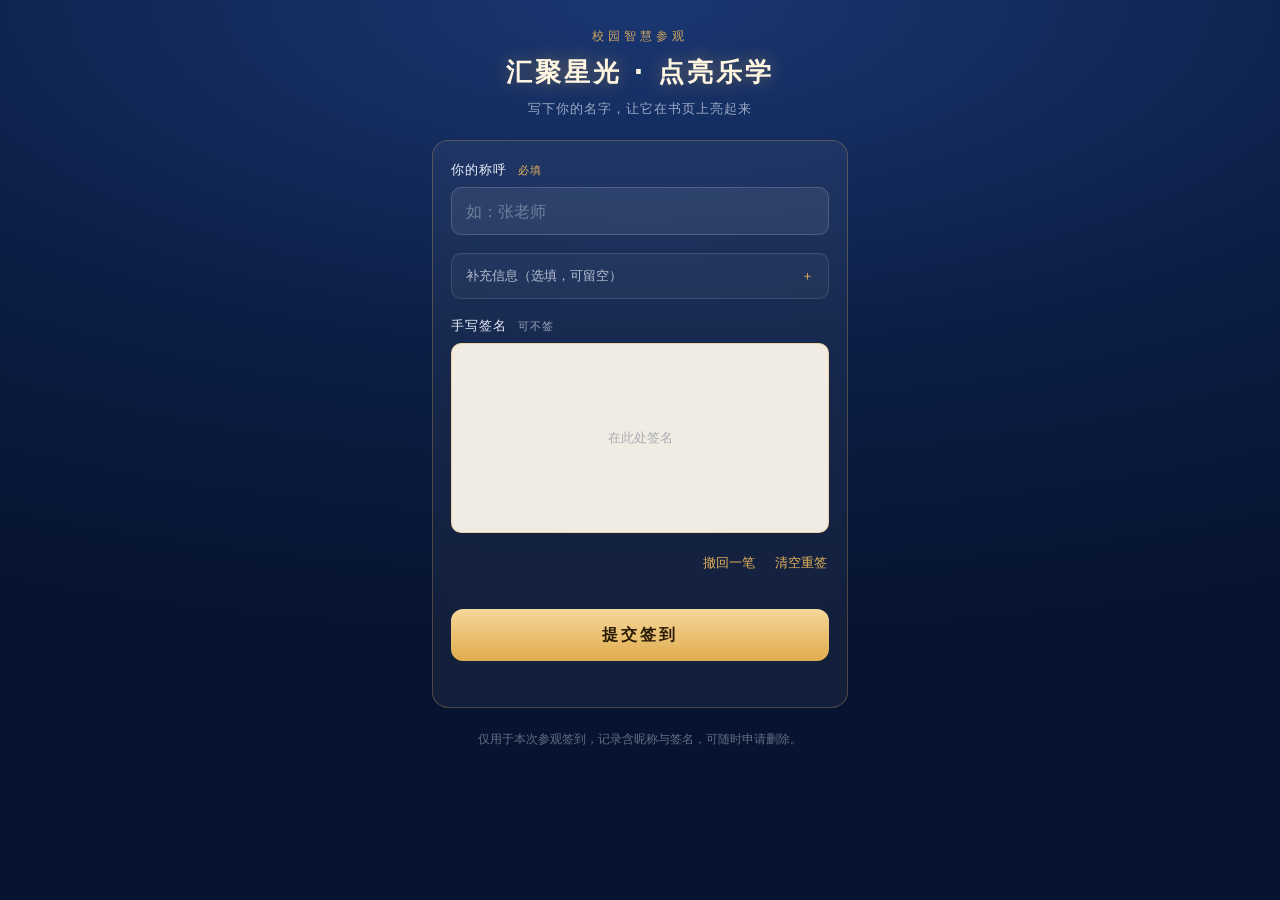
<file: web/phone/index.html>
<!DOCTYPE html>
<html lang="zh-CN">
<head>
<meta charset="utf-8">
<meta name="viewport" content="width=device-width, initial-scale=1, viewport-fit=cover">
<meta name="theme-color" content="#0B1E45">
<title>签到 · 汇聚星光 点亮乐学</title>
<link rel="stylesheet" href="phone.css">
</head>
<body>
<main class="app">
  <header class="head">
    <p class="eyebrow">校园智慧参观</p>
    <h1>汇聚星光 · 点亮乐学</h1>
    <p class="sub">写下你的名字，让它在书页上亮起来</p>
  </header>

  <form id="form" class="card" autocomplete="off">
    <label class="field">
      <span class="label">你的称呼 <i>必填</i></span>
      <input id="name" name="name" type="text" maxlength="12" placeholder="如：张老师" required>
    </label>

    <details class="more">
      <summary>补充信息（选填，可留空）</summary>
      <div class="more-body">
        <label class="field">
          <span class="label">单位</span>
          <input id="unit" name="unit" type="text" maxlength="30" placeholder="如：教育局">
        </label>
        <label class="field">
          <span class="label">来访类型</span>
          <select id="type" name="type">
            <option value="">不填</option>
            <option>领导</option>
            <option>教师</option>
            <option>学生</option>
            <option>家长</option>
            <option>其他</option>
          </select>
        </label>
        <label class="field">
          <span class="label">分组</span>
          <input id="group" name="group" type="text" maxlength="20" placeholder="如：第一组">
        </label>
        <label class="field">
          <span class="label">参观路线</span>
          <input id="route" name="route" type="text" maxlength="30" placeholder="如：A 线">
        </label>
      </div>
    </details>

    <div class="field">
      <span class="label">手写签名 <i class="opt">可不签</i></span>
      <div class="pad" id="pad">
        <canvas id="sig"></canvas>
        <p class="pad-hint" id="padHint">在此处签名</p>
      </div>
      <div class="pad-tools">
        <button type="button" class="link" id="undo">撤回一笔</button>
        <button type="button" class="link" id="clear">清空重签</button>
      </div>
    </div>

    <button type="submit" class="submit" id="submit">提交签到</button>
    <p class="err" id="err" role="alert"></p>
  </form>

  <section class="pass" id="pass" hidden>
    <div class="pass-head">
      <h2>签到成功</h2>
      <p>你的通行证已生成，长按图片或点下面的按钮保存</p>
    </div>
    <canvas id="passCanvas" class="pass-canvas" width="750" height="1180" hidden></canvas>
    <img id="passImg" class="pass-canvas" alt="入校通行证" hidden>
    <button type="button" class="submit" id="save">保存到手机</button>
    <p class="pass-hint" id="saveHint"></p>
  </section>

  <footer class="foot">
    仅用于本次参观签到，记录含昵称与签名，可随时申请删除。
  </footer>
</main>
<script src="../shared/vendor/qrcode.js"></script>
<script src="phone.js"></script>
</body>
</html>
</file>
<file: web/phone/phone.css>
/* 手机签到页：竖屏单列，深蓝底 + 金色点缀，与大屏同一套视觉语言 */
:root {
  --ink: #0B1E45;
  --ink-2: #132A5C;
  --gold: #E3B25A;
  --gold-soft: rgba(227, 178, 90, 0.35);
  --text: #F4F7FD;
  --muted: rgba(238, 244, 255, 0.62);
}

* { box-sizing: border-box; -webkit-tap-highlight-color: transparent; }

html, body {
  margin: 0;
  min-height: 100dvh;
  background: radial-gradient(120% 70% at 50% 0%, #1B3772 0%, var(--ink) 55%, #071431 100%);
  color: var(--text);
  font-family: "Noto Serif SC", "Songti SC", "PingFang SC", system-ui, sans-serif;
}

.app {
  max-width: 460px;
  margin: 0 auto;
  padding: max(28px, env(safe-area-inset-top)) 22px calc(28px + env(safe-area-inset-bottom));
}

.head { text-align: center; margin-bottom: 22px; }
.eyebrow {
  margin: 0 0 10px;
  font-size: 12px;
  letter-spacing: 4px;
  color: var(--gold);
  opacity: 0.9;
}
.head h1 {
  margin: 0 0 10px;
  font-size: 26px;
  letter-spacing: 3px;
  font-weight: 700;
  color: #FFF6E2;
  text-shadow: 0 0 18px rgba(227, 178, 90, 0.45);
}
.sub { margin: 0; font-size: 13px; color: var(--muted); letter-spacing: 1px; }

.card {
  background: rgba(255, 255, 255, 0.05);
  border: 1px solid rgba(227, 178, 90, 0.28);
  border-radius: 16px;
  padding: 20px 18px 18px;
  backdrop-filter: blur(6px);
}

.field { display: block; margin-bottom: 18px; }
.label {
  display: block;
  margin-bottom: 8px;
  font-size: 13px;
  color: #E8EEFB;
  letter-spacing: 1px;
}
.label i {
  font-style: normal;
  font-size: 11px;
  color: var(--gold);
  margin-left: 6px;
}
.label i.opt { color: var(--muted); }

input[type="text"],
select {
  width: 100%;
  height: 48px;
  padding: 0 14px;
  font-size: 16px;
  color: var(--text);
  background: rgba(255, 255, 255, 0.07);
  border: 1px solid rgba(255, 255, 255, 0.16);
  border-radius: 10px;
  outline: none;
  font-family: inherit;
}
input[type="text"]:focus,
select:focus {
  border-color: var(--gold);
  box-shadow: 0 0 0 3px rgba(227, 178, 90, 0.18);
}
input::placeholder { color: rgba(238, 244, 255, 0.35); }
select { appearance: none; background-image: none; }

.pad {
  position: relative;
  height: 190px;
  border-radius: 10px;
  background:
    repeating-linear-gradient(0deg, rgba(255, 255, 255, 0.05) 0 1px, transparent 1px 30px),
    rgba(255, 250, 238, 0.94);
  border: 1px solid rgba(227, 178, 90, 0.45);
  overflow: hidden;
  touch-action: none;
}
.pad canvas { display: block; width: 100%; height: 100%; }
.pad-hint {
  position: absolute;
  inset: 0;
  display: grid;
  place-items: center;
  margin: 0;
  font-size: 13px;
  color: rgba(11, 30, 69, 0.3);
  pointer-events: none;
  transition: opacity 0.2s;
}
.pad.dirty .pad-hint { opacity: 0; }

.pad-tools {
  display: flex;
  justify-content: flex-end;
  gap: 16px;
  margin-top: 8px;
}

.link {
  padding: 6px 2px;
  min-height: 44px;
  font-size: 13px;
  color: var(--gold);
  background: none;
  border: 0;
  font-family: inherit;
  cursor: pointer;
}
.link:active { opacity: 0.6; }

.submit {
  width: 100%;
  height: 52px;
  margin-top: 6px;
  font-size: 16px;
  letter-spacing: 3px;
  font-weight: 700;
  color: #2A1B04;
  background: linear-gradient(180deg, #F6D79A 0%, #E0AC4E 100%);
  border: 0;
  border-radius: 12px;
  font-family: inherit;
  cursor: pointer;
}
.submit:disabled { opacity: 0.55; }

.err {
  min-height: 18px;
  margin: 10px 0 0;
  font-size: 12.5px;
  color: #FFB4A8;
  text-align: center;
}

/* ---------- 选填信息折叠区 ---------- */
.more {
  margin: 0 0 18px;
  border: 1px solid rgba(255, 255, 255, 0.12);
  border-radius: 10px;
  background: rgba(255, 255, 255, 0.04);
}
.more summary {
  padding: 13px 14px;
  font-size: 13px;
  color: rgba(238, 244, 255, 0.72);
  cursor: pointer;
  list-style: none;
}
.more summary::-webkit-details-marker { display: none; }
.more summary::after {
  content: "＋";
  float: right;
  color: var(--gold);
}
.more[open] summary::after { content: "－"; }
.more-body { padding: 4px 14px 2px; }
.more-body .field:last-child { margin-bottom: 14px; }

/* ---------- 身份牌 ---------- */
.pass { text-align: center; }
.pass-head { margin-bottom: 16px; }
.pass-head h2 {
  margin: 0 0 8px;
  font-size: 20px;
  letter-spacing: 2px;
  color: #FFF6E2;
}
.pass-head p { margin: 0; font-size: 12.5px; color: var(--muted); }

.pass-canvas {
  display: block;
  width: 100%;
  max-width: 380px;
  height: auto;
  margin: 0 auto 18px;
  border-radius: 12px;
  box-shadow: 0 10px 30px rgba(0, 0, 0, 0.45);
}

/* hidden 属性要压过上面的 display:block（canvas/img 切换用） */
.pass-canvas[hidden] { display: none; }

.pass-hint {
  min-height: 18px;
  margin: 10px 0 0;
  font-size: 12px;
  color: var(--gold);
  opacity: 0.85;
}

.foot {
  margin-top: 22px;
  font-size: 11.5px;
  line-height: 1.7;
  color: rgba(238, 244, 255, 0.4);
  text-align: center;
}

/* 小屏（iPhone SE 这类 320~375 宽）收一点字号，避免标题顶到边 */
@media (max-width: 380px) {
  .app { padding-left: 16px; padding-right: 16px; }
  .head h1 { font-size: 22px; letter-spacing: 2px; }
  .pad { height: 170px; }
}

@media (prefers-reduced-motion: no-preference) {
  .head h1 { animation: rise 0.7s ease-out both; }
  .card { animation: rise 0.7s 0.1s ease-out both; }
  @keyframes rise {
    from { opacity: 0; transform: translateY(10px); }
    to { opacity: 1; transform: none; }
  }
}
</file>
